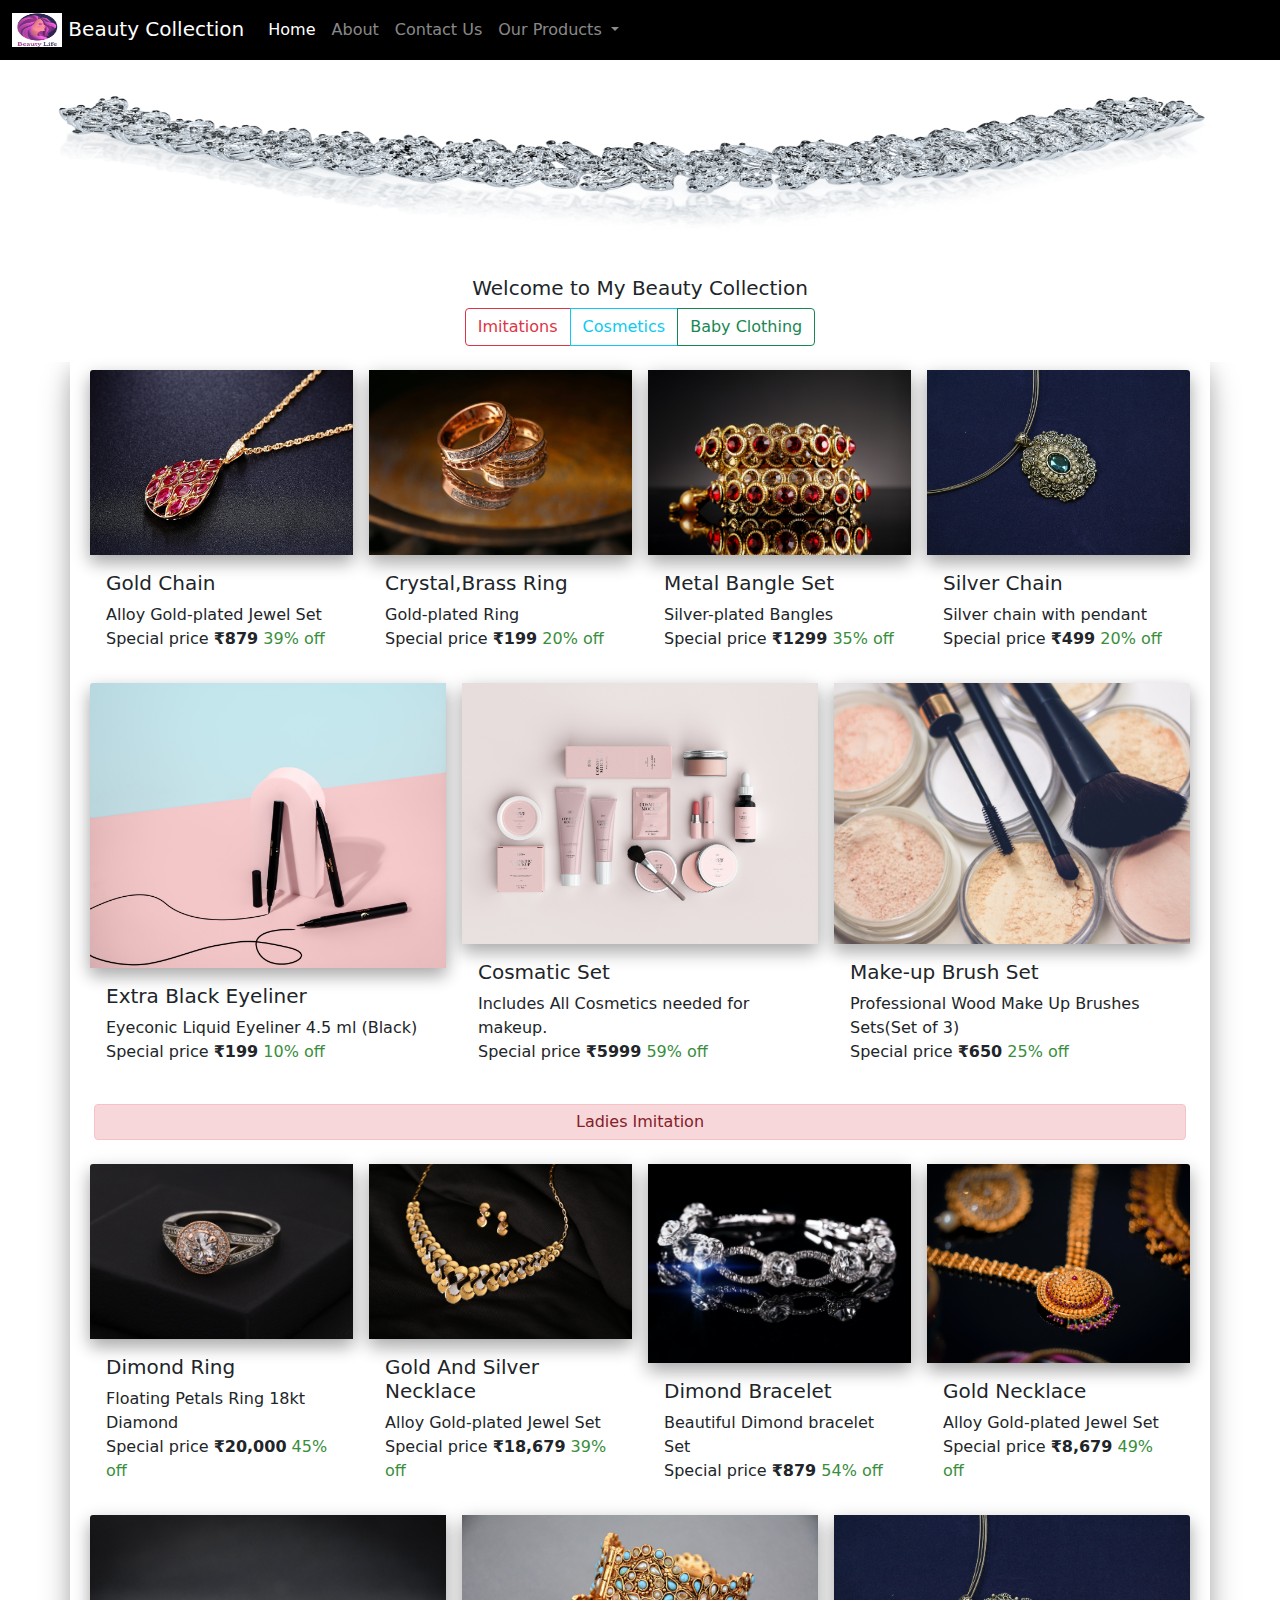
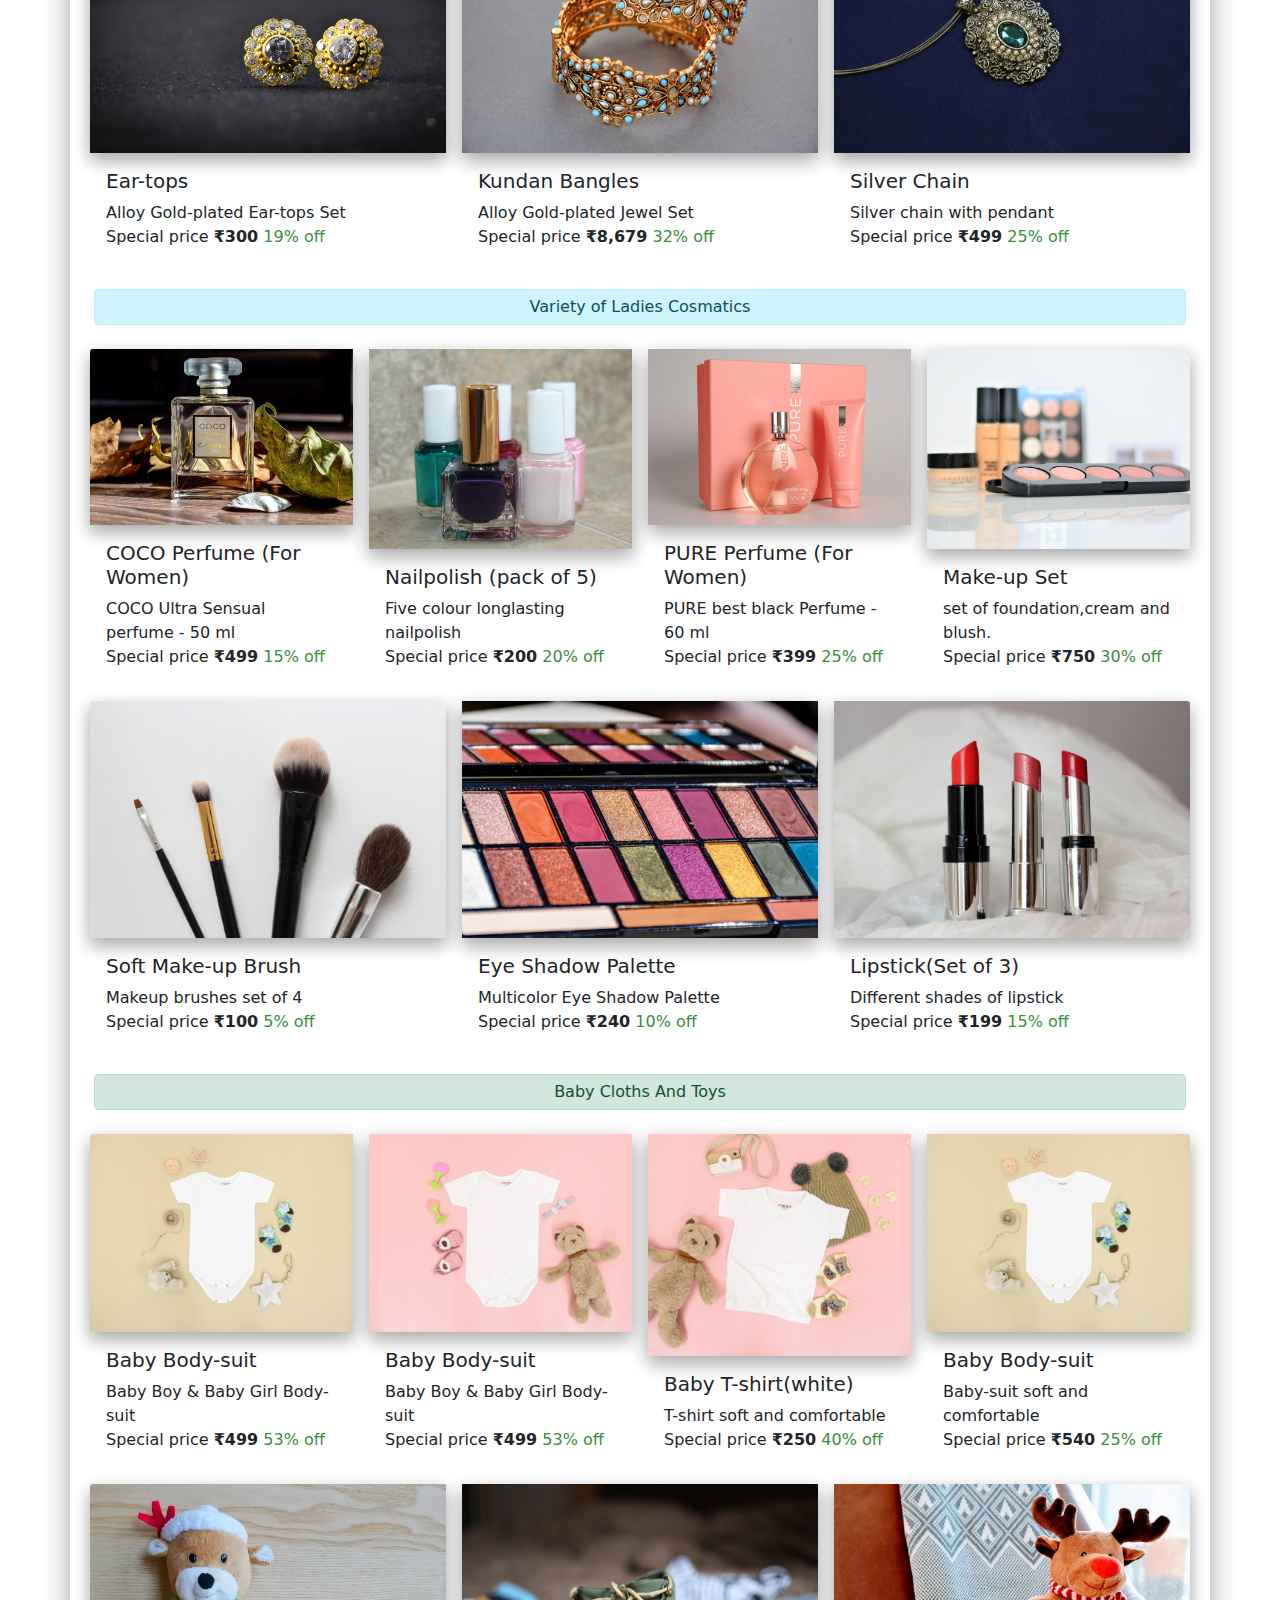
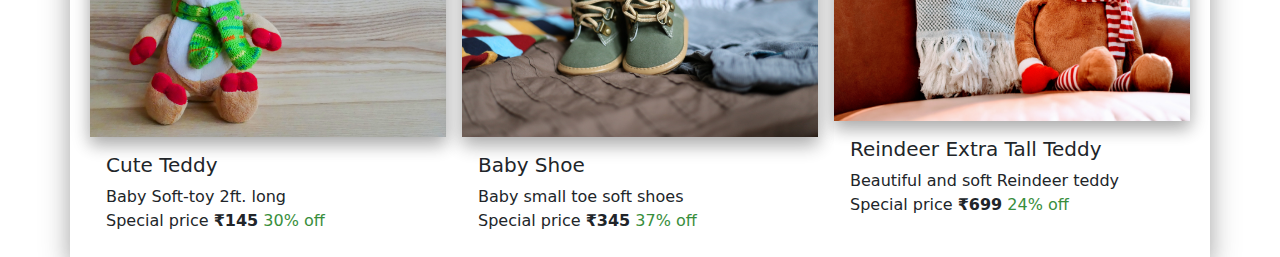
<file: index.html>
<!doctype html>
<html lang="en">

<head>
    <meta charset="utf-8">
    <meta name="viewport" content="width=device-width, initial-scale=1">
    <title>Beauty Collection</title>
    <link rel="stylesheet" href="bootstrap/css/bootstrap.min.css">
    <link rel="stylesheet" href="style.css">
</head>

<body>

    <!-- Navbar -->
    <nav class="navbar sticky-top navbar-expand-lg navbar-dark bg-black">
        <div class="container-fluid">
            <a class="navbar-brand" href="#">
                <img src="images/icon.jpg" alt="" width="50" height="34">
                Beauty Collection
            </a>
            <button class="navbar-toggler" type="button" data-bs-toggle="collapse"
                data-bs-target="#navbarSupportedContent" aria-controls="navbarSupportedContent" aria-expanded="false"
                aria-label="Toggle navigation">
                <span class="navbar-toggler-icon"></span>
            </button>
            <div class="collapse navbar-collapse" id="navbarSupportedContent">
                <ul class="navbar-nav me-auto mb-2 mb-lg-0">
                    <li class="nav-item">
                        <a class="nav-link active" aria-current="page" href="/">Home</a>
                    </li>
                    <li class="nav-item">
                        <a class="nav-link" href="about.html">About</a>
                    </li>

                    <li class="nav-item">
                        <a class="nav-link" href="contact.html">Contact Us</a>
                    </li>
                    <li class="nav-item dropdown">
                        <a class="nav-link dropdown-toggle" href="#" id="navbarDropdown" role="button"
                            data-bs-toggle="dropdown" aria-expanded="false">
                            Our Products
                        </a>
                        <ul class="dropdown-menu" aria-labelledby="navbarDropdown">
                            <li><a class="dropdown-item" href="#imitation">Imitation</a></li>
                            <li><a class="dropdown-item" href="#cosmetics">Cosmetics</a></li>
                            <li><a class="dropdown-item" href="#cloth">Clothing</a></li>
                        </ul>
                    </li>
                </ul>
            </div>
        </div>
    </nav>

    <!-- sliding images -->
    <div id="carouselExampleCaptions" class="carousel slide" data-bs-ride="carousel">
        <div class="carousel-indicators">
            <button type="button" data-bs-target="#carouselExampleCaptions" data-bs-slide-to="0" class="active"
                aria-current="true" aria-label="Slide 1"></button>
            <button type="button" data-bs-target="#carouselExampleCaptions" data-bs-slide-to="1"
                aria-label="Slide 2"></button>
            <button type="button" data-bs-target="#carouselExampleCaptions" data-bs-slide-to="2"
                aria-label="Slide 3"></button>
        </div>
        <div class="carousel-inner">
            <div class="carousel-item active">
                <img src="images/imitation/necklace.png" width="900" height="200" class="d-block w-100" alt="...">
            </div>
            <div class="carousel-item">
                <img src="images/imitation/ring.jpg" width="900" height="200" class="d-block w-100" alt="...">
                <div class="carousel-caption d-flex justify-content-center d-none d-md-block text-dark">
                </div>
            </div>
            <div class="carousel-item">
                <img src="images/imitation/Bangle.jpg" width="500" height="200" class="d-block w-100" alt="...">
            </div>

        </div>
        <button class="carousel-control-prev" type="button" data-bs-target="#carouselExampleCaptions"
            data-bs-slide="prev">
            <span class="carousel-control-prev-icon" aria-hidden="true"></span>
            <span class="visually-hidden">Previous</span>
        </button>
        <button class="carousel-control-next" type="button" data-bs-target="#carouselExampleCaptions"
            data-bs-slide="next">
            <span class="carousel-control-next-icon" aria-hidden="true"></span>
            <span class="visually-hidden">Next</span>
        </button>
    </div>

    <div class="card text-center">
        <div class="card-body">
            <h5 class="card-title">Welcome to My Beauty Collection</h5>
            <div class="btn-group" role="group" aria-label="Basic mixed styles example">
                <a href="#imitation" class="btn btn-outline-danger">Imitations</a>
                <a href="#cosmetic" class="btn btn-outline-info">Cosmetics</a>
                <a href="#cloth" class="btn btn-outline-success">Baby Clothing</a>
            </div>
        </div>
    </div>
    <div class="container" id="full-container">
        <div class="card-group">
            <div class="card m-2">
                <img src="images/imitation/chain.jpg" class="card-img-top" alt="...">
                <div class="card-body">
                    <h5 class="card-title">Gold Chain</h5>
                    <p class="card-text">Alloy Gold-plated Jewel Set
                        <br> Special price <b>₹879</b>
                        <span class="discount">39% off</span>
                    </p>
                </div>
            </div>
            <div class="card m-2">
                <img src="images/imitation/ring3.jpg" class="card-img-top" alt="...">
                <div class="card-body">
                    <h5 class="card-title">Crystal,Brass Ring</h5>
                    <p class="card-text">Gold-plated Ring
                        <br> Special price <b>₹199</b>
                        <span class="discount">20% off</span>
                    </p>

                </div>
            </div>
            <div class="card m-2">
                <img src="images/imitation/bangle2.jpg" class="card-img-top" alt="...">
                <div class="card-body">
                    <h5 class="card-title"> Metal Bangle Set</h5>
                    <p class="card-text"> Silver-plated Bangles
                        <br> Special price <b>₹1299</b>
                        <span class="discount">35% off</span>
                    </p>

                </div>
            </div>
            <div class="card m-2">
                <img src="images/imitation/chain2.jpg" class="card-img-top" alt="...">
                <div class="card-body">
                    <h5 class="card-title">Silver Chain</h5>
                    <p class="card-text">Silver chain with pendant
                        <br> Special price <b>₹499</b>
                        <span class="discount">20% off</span>
                    </p>

                </div>
            </div>
        </div>

        <div class="card-group">
            <div class="card m-2">
                <img src="images/cosmatic/eyeliner.jpg" class="card-img-top" alt="...">
                <div class="card-body">
                    <h5 class="card-title">Extra Black Eyeliner</h5>
                    <p class="card-text"> Eyeconic Liquid Eyeliner 4.5 ml (Black)
                        <br> Special price <b>₹199</b>
                        <span class="discount">10% off</span>
                    </p>
                </div>
            </div>
            <div class="card m-2">
                <img src="images/cosmatic/cosmatic.jpg" class="card-img-top" alt="...">
                <div class="card-body">
                    <h5 class="card-title">Cosmatic Set</h5>
                    <p class="card-text">Includes All Cosmetics needed for makeup.
                        <br> Special price <b>₹5999</b>
                        <span class="discount">59% off</span>
                    </p>
                </div>
            </div>
            <div class="card m-2">
                <img src="images/cosmatic/blush.jpg" class="card-img-top" alt="...">
                <div class="card-body">
                    <h5 class="card-title">Make-up Brush Set</h5>
                    <p class="card-text">Professional Wood Make Up Brushes Sets(Set of 3)
                        <br> Special price <b>₹650</b>
                        <span class="discount">25% off</span>
                    </p>
                </div>
            </div>
        </div>

        <div class="container">
            <div class="alert alert-danger text-center" id="imitation" role="alert">
                Ladies Imitation
            </div>
        </div>

        <div class="card-group">

            <div class="card m-2">
                <img src="images/imitation/ring5.jpg" class="card-img-top" alt="...">
                <div class="card-body">
                    <h5 class="card-title">Dimond Ring</h5>
                    <p class="card-text">Floating Petals Ring 18kt Diamond
                        <br> Special price <b>₹20,000</b>
                        <span class="discount">45% off</span>
                    </p>
                </div>
            </div>
            <div class="card m-2">
                <img src="images/imitation/necklace2.jpg" class="card-img-top" alt="...">
                <div class="card-body">
                    <h5 class="card-title">Gold And Silver Necklace</h5>
                    <p class="card-text">Alloy Gold-plated Jewel Set
                        <br> Special price <b>₹18,679</b>
                        <span class="discount">39% off</span>
                    </p>

                </div>
            </div>
            <div class="card m-2">
                <img src="images/imitation/bangle5.jpg" class="card-img-top" alt="...">
                <div class="card-body">
                    <h5 class="card-title">Dimond Bracelet</h5>
                    <p class="card-text">Beautiful Dimond bracelet Set
                        <br> Special price <b>₹879</b>
                        <span class="discount">54% off</span>
                    </p>

                </div>
            </div>
            <div class="card m-2">
                <img src="images/imitation/necklace3.jpg" class="card-img-top" alt="...">
                <div class="card-body">
                    <h5 class="card-title">Gold Necklace</h5>
                    <p class="card-text">Alloy Gold-plated Jewel Set
                        <br> Special price <b>₹8,679</b>
                        <span class="discount">49% off</span>
                    </p>

                </div>
            </div>
        </div>

        <div class="card-group">
            <div class="card m-2">
                <img src="images/imitation/tops.jpg" class="card-img-top" alt="...">
                <div class="card-body">
                    <h5 class="card-title">Ear-tops</h5>
                    <p class="card-text">Alloy Gold-plated Ear-tops Set
                        <br> Special price <b>₹300</b>
                        <span class="discount">19% off</span>
                    </p>
                </div>
            </div>
            <div class="card m-2">
                <img src="images/imitation/bangle4.jpg" class="card-img-top" alt="...">
                <div class="card-body">
                    <h5 class="card-title">Kundan Bangles</h5>
                    <p class="card-text">Alloy Gold-plated Jewel Set
                        <br> Special price <b>₹8,679</b>
                        <span class="discount">32% off</span>
                    </p>
                </div>
            </div>
            <div class="card m-2">
                <img src="images/imitation/chain2.jpg" class="card-img-top" alt="...">
                <div class="card-body">
                    <h5 class="card-text">Silver Chain</h5>
                    <p class="card-text">Silver chain with pendant
                        <br> Special price <b>₹499</b>
                        <span class="discount">25% off</span>
                    </p>
                </div>
            </div>
        </div>

        <div class="container">
            <div class="alert alert-info text-center" id="cosmatic" role="alert">
                Variety of Ladies Cosmatics
            </div>
        </div>

        <div class="card-group">
            <div class="card m-2">
                <img src="images/cosmatic/new3.jpg" class="card-img-top" alt="...">
                <div class="card-body">
                    <h5 class="card-title">COCO Perfume (For Women)</h5>
                    <p class="card-text">COCO Ultra Sensual perfume - 50 ml
                        <br> Special price <b>₹499</b>
                        <span class="discount">15% off</span>
                    </p>

                </div>
            </div>
            <div class="card m-2">
                <img src="images/cosmatic/new1.jpg" class="card-img-top" alt="...">
                <div class="card-body">
                    <h5 class="card-title">Nailpolish (pack of 5)</h5>
                    <p class="card-text">Five colour longlasting nailpolish
                        <br> Special price <b>₹200</b>
                        <span class="discount">20% off</span>
                    </p>

                </div>
            </div>
            <div class="card m-2">
                <img src="images/cosmatic/new2.jpg" class="card-img-top" alt="...">
                <div class="card-body">
                    <h5 class="card-title">PURE Perfume (For Women)</h5>
                    <p class="card-text"> PURE best black Perfume - 60 ml
                        <br> Special price <b>₹399</b>
                        <span class="discount">25% off</span>
                    </p>

                </div>
            </div>
            <div class="card m-2">
                <img src="images/cosmatic/new4.jpg" class="card-img-top" alt="...">
                <div class="card-body">
                    <h5 class="card-title">Make-up Set</h5>
                    <p class="card-text">set of foundation,cream and blush.
                        <br> Special price <b>₹750</b>
                        <span class="discount">30% off</span>
                    </p>

                </div>
            </div>
        </div>

        <div class="card-group">
            <div class="card m-2">
                <img src="images/cosmatic/new5.jpg" class="card-img-top" alt="...">
                <div class="card-body">
                    <h5 class="card-title">Soft Make-up Brush</h5>
                    <p class="card-text">Makeup brushes set of 4
                        <br> Special price <b>₹100</b>
                        <span class="discount">5% off</span>
                    </p>

                </div>
            </div>
            <div class="card m-2">
                <img src="images/cosmatic/new6.jpg" class="card-img-top" alt="...">
                <div class="card-body">
                    <h5 class="card-title">Eye Shadow Palette</h5>
                    <p class="card-text">Multicolor Eye Shadow Palette
                        <br> Special price <b>₹240</b>
                        <span class="discount">10% off</span>
                    </p>

                </div>
            </div>
            <div class="card m-2">
                <img src="images/cosmatic/new7.jpg" class="card-img-top" alt="...">
                <div class="card-body">
                    <h5 class="card-title">Lipstick(Set of 3)</h5>
                    <p class="card-text">Different shades of lipstick
                        <br> Special price <b>₹199</b>
                        <span class="discount">15% off</span>
                    </p>
                </div>
            </div>
        </div>

        <div class="container">
            <div class="alert alert-success text-center" id="cloth" role="alert">
                Baby Cloths And Toys
            </div>
        </div>

        <div class="card-group">
            <div class="card m-2">
                <img src="images/cloth/cloth04.jpg" class="card-img-top" alt="...">
                <div class="card-body">
                    <h5 class="card-title">Baby Body-suit</h5>
                    <p class="card-text">Baby Boy & Baby Girl Body-suit
                        <br> Special price <b>₹499</b>
                        <span class="discount">53% off</span>
                    </p>
                </div>
            </div>
            <div class="card m-2">
                <img src="images/cloth/cloth05.jpg" class="card-img-top" alt="...">
                <div class="card-body">
                    <h5 class="card-text">Baby Body-suit</h5>
                    <p class="card-text">Baby Boy & Baby Girl Body-suit
                        <br> Special price <b>₹499</b>
                        <span class="discount">53% off</span>
                    </p>
                </div>
            </div>
            <div class="card m-2">
                <img src="images/cloth/cloth2.jpg" class="card-img-top" alt="...">
                <div class="card-body">
                    <h5 class="card-title">Baby T-shirt(white)</h5>
                    <p class="card-text">T-shirt soft and comfortable
                        <br> Special price <b>₹250</b>
                        <span class="discount">40% off</span>
                    </p>
                </div>
            </div>
            <div class="card m-2">
                <img src="images/cloth/cloth04.jpg" class="card-img-top" alt="...">
                <div class="card-body">
                    <h5 class="card-title">Baby Body-suit</h5>
                    <p class="card-text">Baby-suit soft and comfortable
                        <br> Special price <b>₹540</b>
                        <span class="discount">25% off</span>
                    </p>
                </div>
            </div>
        </div>

        <div class="card-group">
            <div class="card m-2">
                <img src="images/cloth/baby2.jpg" class="card-img-top" alt="...">
                <div class="card-body">
                    <h5 class="card-title">Cute Teddy</h5>
                    <p class="card-text">Baby Soft-toy 2ft. long
                        <br> Special price <b>₹145</b>
                        <span class="discount">30% off</span>
                    </p>
                </div>
            </div>
            <div class="card m-2">
                <img src="images/cloth/baby4.jpg" class="card-img-top" alt="...">
                <div class="card-body">
                    <h5 class="card-title">Baby Shoe</h5>
                    <p class="card-text">Baby small toe soft shoes
                        <br> Special price <b>₹345</b>
                        <span class="discount">37% off</span>
                    </p>
                </div>
            </div>
            <div class="card m-2">
                <img src="images/cloth/baby3.jpg" class="card-img-top" alt="...">
                <div class="card-body">
                    <h5 class="card-title">Reindeer Extra Tall Teddy</h5>
                    <p class="card-text">Beautiful and soft Reindeer teddy
                        <br> Special price <b>₹699</b>
                        <span class="discount">24% off</span>
                    </p>
                    </p>
                </div>
            </div>
        </div>
    </div>
    </div>

    <script src="bootstrap/js/popper.min.js"></script>
    <script src="bootstrap/js/bootstrap.min.js"></script>

</body>

</html>
</file>
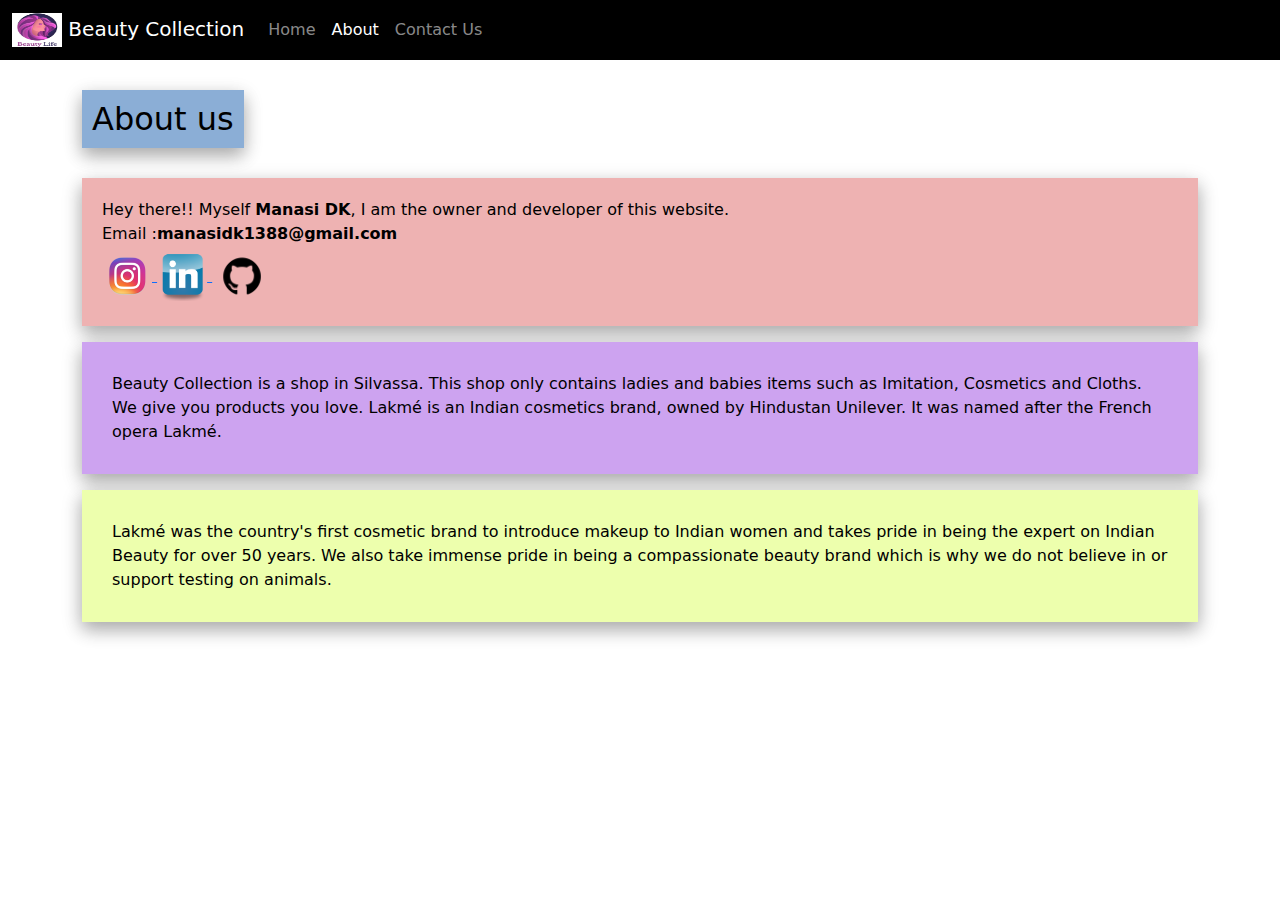
<file: about.html>
<!doctype html>
<html lang="en">

<head>
    <meta charset="utf-8">
    <meta name="viewport" content="width=device-width, initial-scale=1">
    <title>Beauty Collection-About</title>
    <link rel="stylesheet" href="bootstrap/css/bootstrap.min.css">
    <link rel="stylesheet" href="style.css">
</head>

<body>

    <!-- Navbar -->
    <nav class="navbar sticky-top navbar-expand-lg navbar-dark bg-black">
        <div class="container-fluid">
            <a class="navbar-brand" href="#">
                <img src="images/icon.jpg" alt="" width="50" height="34">
                Beauty Collection
            </a>
            <button class="navbar-toggler" type="button" data-bs-toggle="collapse"
                data-bs-target="#navbarSupportedContent" aria-controls="navbarSupportedContent" aria-expanded="false"
                aria-label="Toggle navigation">
                <span class="navbar-toggler-icon"></span>
            </button>
            <div class="collapse navbar-collapse" id="navbarSupportedContent">
                <ul class="navbar-nav me-auto mb-2 mb-lg-0">
                    <li class="nav-item">
                        <a class="nav-link" aria-current="page" href="/">Home</a>
                    </li>
                    <li class="nav-item">
                        <a class="nav-link active" href="about.html">About</a>
                    </li>
                    <li class="nav-item">
                        <a class="nav-link" href="contact.html">Contact Us</a>
                    </li>
                </ul>
            </div>
        </div>
    </nav>

    <div class="container">
    <h2 class="wel">About us</h2>
    <p class="p1">Hey there!! Myself <b>Manasi DK</b>, I am the owner and developer
        of this website.<br>
        Email :<strong>manasidk1388@gmail.com</strong><br>

        <a href="https://www.instagram.com/manasidk">
            <img src="images/instagram-logo-png-2430.png" alt="Not found" style="width:50px;height:50px;">
        </a>

        <a href="https://www.linkedin.com/in/manasidk">
            <img src="images/linkedin-logo-png-1825.png" alt="Not found" style="width:50px;height:50px;">
        </a>

        <a href="https://github.com/manasidk">
            <img src="images/github.png" alt="Not found" style="width:60px;height:60px;">
        </a>

    </p>
    <p class="p2">Beauty Collection is a shop in Silvassa. This shop only contains ladies and babies
        items such as Imitation, Cosmetics and Cloths. We give you products you love. Lakmé is an Indian cosmetics brand, owned by Hindustan Unilever. 
        It was named after the French opera Lakmé.</p>

  <P class="p3">Lakmé was the country's first cosmetic brand to introduce makeup to Indian women and takes pride in being the expert on Indian Beauty for over 50 years. 
        We also take immense pride in being a compassionate beauty brand which is why we do not believe in or support testing on animals. 
        </P>
</div>

    <script src="bootstrap/js/popper.min.js"></script>
    <script src="bootstrap/js/bootstrap.min.js"></script>
    
</body>

</html>
</file>
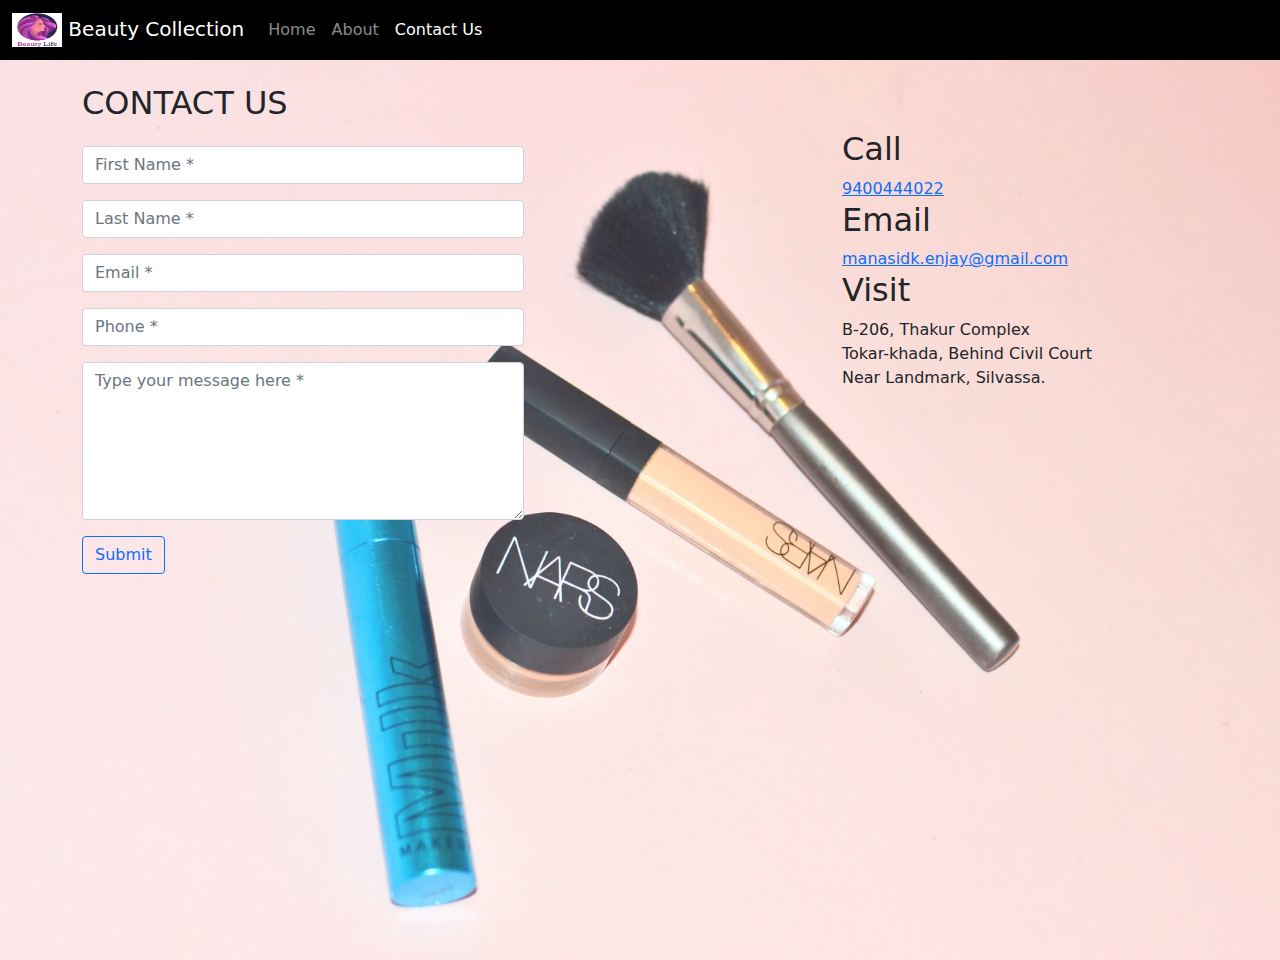
<file: contact.html>
<!DOCTYPE html>
<html lang="en">

<head>
   <meta charset="UTF-8">
   <meta http-equiv="X-UA-Compatible" content="IE=edge">
   <meta name="viewport" content="width=, initial-scale=1.0">
   <link rel="stylesheet" href="bootstrap/css/bootstrap.min.css">
   <link rel="stylesheet" href="style.css">

   <title>Contact-us</title>
</head>

<body style="overflow: hidden;">

   <!-- Navbar -->
   <nav class="navbar sticky-top navbar-expand-lg navbar-dark bg-black">
      <div class="container-fluid">
         <a class="navbar-brand" href="#">
            <img src="images/icon.jpg" alt="" width="50" height="34">
                Beauty Collection
         </a>
         <button class="navbar-toggler" type="button" data-bs-toggle="collapse" data-bs-target="#navbarSupportedContent"
            aria-controls="navbarSupportedContent" aria-expanded="false" aria-label="Toggle navigation">
            <span class="navbar-toggler-icon"></span>
         </button>
         <div class="collapse navbar-collapse" id="navbarSupportedContent">
            <ul class="navbar-nav me-auto mb-2 mb-lg-0">
               <li class="nav-item">
                  <a class="nav-link" aria-current="page" href="/">Home</a>
               </li>
               <li class="nav-item">
                  <a class="nav-link " href="about.html">About</a>
               </li>

               <li class="nav-item">
                  <a class="nav-link active" href="contact.html">Contact Us</a>
               </li>
            </ul>
         </div>
      </div>
   </nav>
   <section id="home">

   <div class="container">
      <div class="contact-section">
         <br>
         <h2 class="ct-section-head">
            CONTACT US
         </h2>
         <div class="row contact-fields">
            <div class="col-md-8 left-form">
               <form method="" action="">
                  <div class="form-group">
                     <input class="required form-control mt-3" placeholder="First Name *" type="text">
                  </div>
                  <div class="form-group">
                     <input class="required form-control mt-3" placeholder="Last Name *" type="text">
                  </div>
                  <div class="form-group">
                     <input class="required form-control mt-3 h5-email" placeholder="Email *" type="text">
                  </div>
                  <div class="form-group">
                     <input class="required form-control mt-3 h5-phone" placeholder="Phone *" type="text">
                  </div>
                  <div class="form-group">
                     <textarea class="required form-control mt-3" placeholder="Type your message here *"
                        rows="6"></textarea>
                  </div>
                  <button class="btn btn-outline-primary mt-3" type="submit">Submit</button>
               </form>
            </div>
            <div class="col-md-4 ml-5 contact-info">
               <div class="phone">
                  <h2>Call</h2>
                  <a href="#">9400444022</a>
               </div>
               <div class="email">
                  <h2>Email</h2>
                  <a href="#">manasidk.enjay@gmail.com</a>
               </div>
               <div class="location">
                  <h2>Visit</h2>
                  <p>B-206, Thakur Complex </br>
                     Tokar-khada, Behind Civil Court </br>
                     Near Landmark, Silvassa. </br>
                  </p>
               </div>
               </div>
            </section>

               <script src="bootstrap/js/popper.min.js"></script>
               <script src="bootstrap/js/bootstrap.min.js"></script>

</body>

</html>
</file>
<file: style.css>
#awsmtext {
  color: white;
  text-decoration: none;
}

.wel {
  background: rgb(139, 174, 214);
  display: inline-block;
  color: rgb(0, 0, 0);
  margin: 30px 0px;
  padding: 10px;
  box-shadow: 0 8px 16px 0 rgba(0,0,0,0.2), 0 6px 20px 0 rgba(0,0,0,0.19);
}

.p1 {
  padding: 20px;
  background: rgb(238, 178, 178);
  color: rgb(0, 0, 0);
  box-shadow: 0 8px 16px 0 rgba(0,0,0,0.2), 0 6px 20px 0 rgba(0,0,0,0.19);


}

.p2 {
  background: rgb(205, 163, 240);
  color: rgb(0, 0, 0);
  padding: 30px;
  box-shadow: 0 8px 16px 0 rgba(0,0,0,0.2), 0 6px 20px 0 rgba(0,0,0,0.19);

}

.p3 {
  background: rgb(237, 255, 173);
  color: rgb(0, 0, 0);
  padding: 30px;
  box-shadow: 0 8px 16px 0 rgba(0,0,0,0.2), 0 6px 20px 0 rgba(0,0,0,0.19);

} 

.col-md-3 img, .col-md-4 img, .card img{
width: 100%;
height: 100%;
object-fit: cover;
box-shadow: 0 8px 16px 0 rgba(0,0,0,0.2), 0 6px 20px 0 rgba(0,0,0,0.19);

}

.discount{
  color: #388e3c;
}

.alert{

  padding: 5px;
  margin-top:1rem ;
}

#full-container{
  box-shadow: 0 16px 32px 0 rgba(0,0,0,0.2), 0 6px 20px 0 rgba(0,0,0,0.19);
}

.card{
  border: 0;
}

#home::before{
  content: "";
  position: absolute;
  width: 100%;
  height: 100%;
  z-index: -3;
  opacity: 0.85;
  background: url('images/cosmatic/bg2.jpg') no-repeat center center/cover;
}

.form-control{
  width: 60%;
}

form{}
</file>
